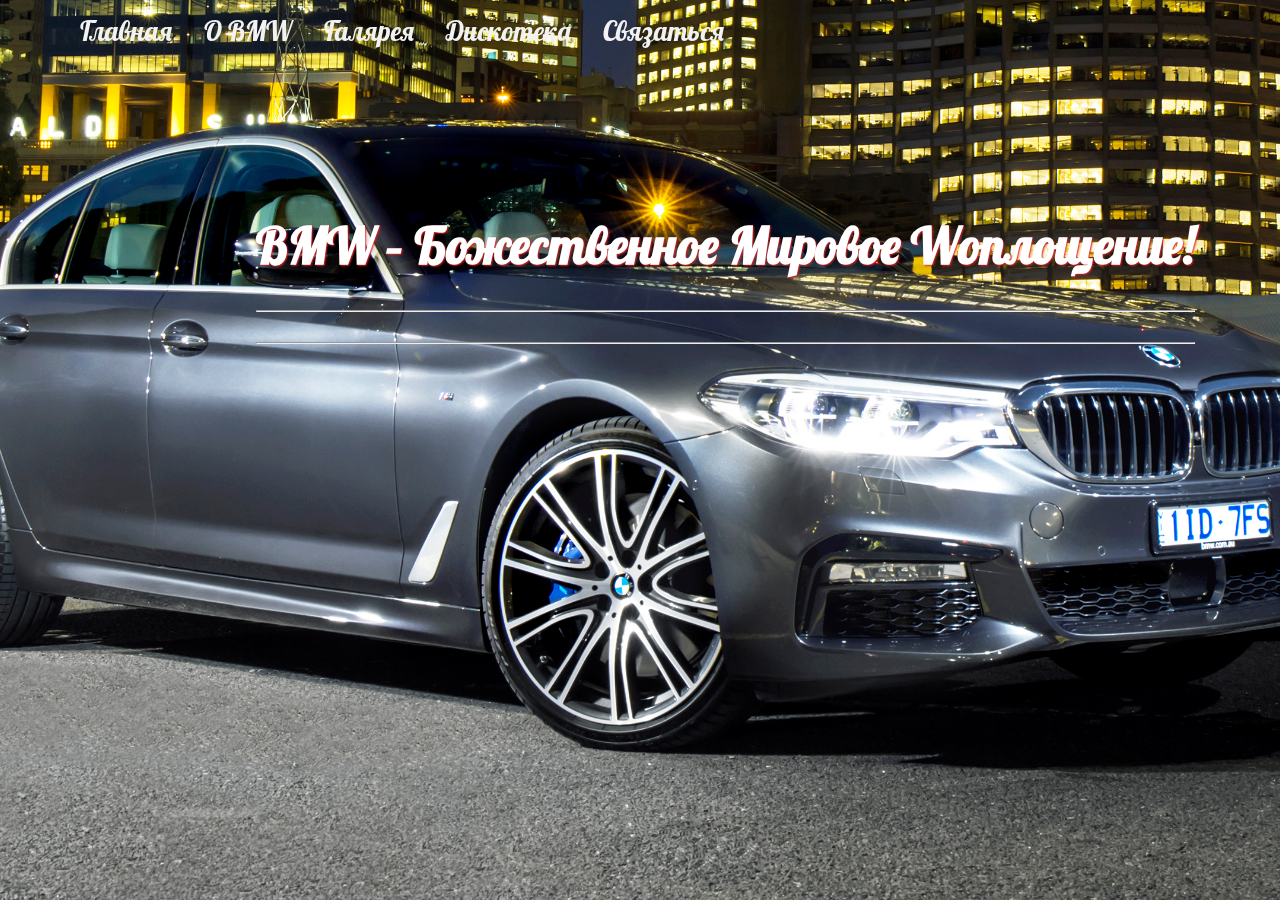
<file: index.html>
<!DOCTYPE html>
<html lang="en">
<head>
    <meta charset="UTF-8">
    <link rel="stylesheet" href="style.css">
    <meta http-equiv="X-UA-Compatible" content="IE=edge">
    <meta name="viewport" content="width=device-width, initial-scale=1.0">
    <title>BMW-сила!</title>
</head>
<body>
    
      
      <div class="navbar">
        <a href="index.html">Главная</a>
        <a href="about.html">О BMW</a>
        <a href="gallary.html">Галярея</a>
        <a href="ball.html" target="_blank">Дискотека</a>
        <a href="contact.html">Связаться</a>
      
      </div>
      
      <div class="ComingSoon">
          <h1> BMW – Божественное Mировое Wоплощение! </h1>
          <hr>
          <p  style="font-size:30px"></p>
         <hr>
      
        </div>
      
</body>
</html>
</file>
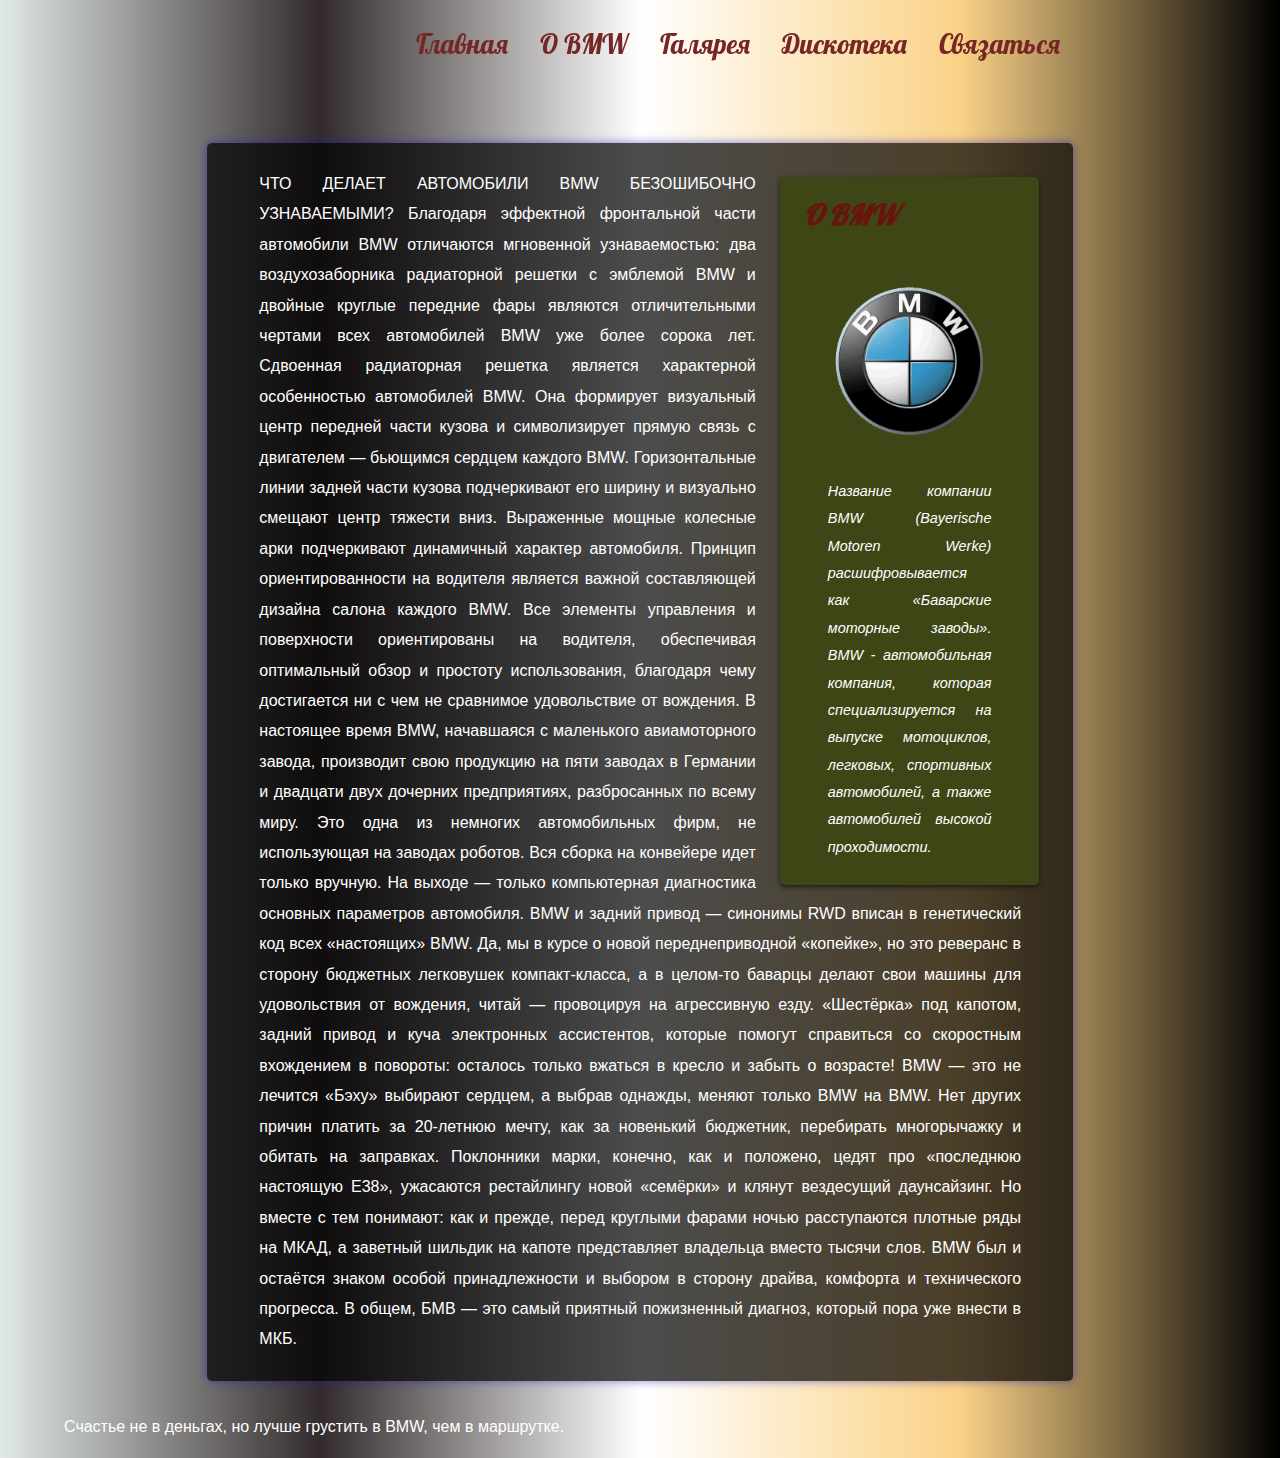
<file: about.html>
<!DOCTYPE html>
<html lang="en">
<head>
    <meta charset="UTF-8">
    <link rel="stylesheet" href="style1.css">
    <meta http-equiv="X-UA-Compatible" content="IE=edge">
    <meta name="viewport" content="width=device-width, initial-scale=1.0">
    <title>BMW</title>
</head>
<body>
 
    <header>
        <div class="navbar">
          <a href="index.html">Главная</a>
        <a href="about.html">О BMW</a>
        <a href="gallary.html" >Галярея</a>
        <a href="ball.html" target="_blank">Дискотека</a>
        <a href="contact.html">Связаться</a>
        
        </div>
        
        <div class="imgW">
          
        </div>
        
        
        </header>
        
        
        <div class="main">
        
           
          <section>
                    
                            
           <article>		
                            
                       
                        <aside>
                            <h1>О BMW</h1>
                           
                              
                              <img src="images/logo-bmw.gif" alt="bmw-logo"   />
        
                           
                            <p>Название компании BMW (Bayerische Motoren Werke) расшифровывается как «Баварские моторные заводы». BMW - автомобильная компания, которая специализируется на выпуске мотоциклов, легковых, спортивных автомобилей, а также автомобилей высокой проходимости.

                              

        
                            </p>
                                                 
                        </aside>
        
        
        <p>
                
        
            ЧТО ДЕЛАЕТ АВТОМОБИЛИ BMW БЕЗОШИБОЧНО УЗНАВАЕМЫМИ?
            
            Благодаря эффектной фронтальной части автомобили BMW отличаются мгновенной узнаваемостью: два воздухозаборника радиаторной решетки с эмблемой BMW и двойные круглые передние фары являются отличительными чертами всех автомобилей BMW уже более сорока лет.
            Сдвоенная радиаторная решетка является характерной особенностью автомобилей BMW. Она формирует визуальный центр передней части кузова и символизирует прямую связь с двигателем — бьющимся сердцем каждого BMW.
            Горизонтальные линии задней части кузова подчеркивают его ширину и визуально смещают центр тяжести вниз. Выраженные мощные колесные арки подчеркивают динамичный характер автомобиля.
            Принцип ориентированности на водителя является важной составляющей дизайна салона каждого BMW. Все элементы управления и поверхности ориентированы на водителя, обеспечивая оптимальный обзор и простоту использования, благодаря чему достигается ни с чем не сравнимое удовольствие от вождения.
            В настоящее время BMW, начавшаяся с маленького авиамоторного завода, производит свою продукцию на пяти заводах в Германии и двадцати двух дочерних предприятиях, разбросанных по всему миру. Это одна из немногих автомобильных фирм, не использующая на заводах роботов. Вся сборка на конвейере идет только вручную. На выходе — только компьютерная диагностика основных параметров автомобиля.
            BMW и задний привод — синонимы
RWD вписан в генетический код всех «настоящих» BMW.

Да, мы в курсе о новой переднеприводной «копейке», но это реверанс в сторону бюджетных легковушек компакт-класса, а в целом-то баварцы делают свои машины для удовольствия от вождения, читай — провоцируя на агрессивную езду.

«Шестёрка» под капотом, задний привод и куча электронных ассистентов, которые помогут справиться со скоростным вхождением в повороты: осталось только вжаться в кресло и забыть о возрасте!

BMW — это не лечится
«Бэху» выбирают сердцем, а выбрав однажды, меняют только BMW на BMW. Нет других причин платить за 20-летнюю мечту, как за новенький бюджетник, перебирать многорычажку и обитать на заправках.

Поклонники марки, конечно, как и положено, цедят про «последнюю настоящую Е38», ужасаются рестайлингу новой «семёрки» и клянут вездесущий даунсайзинг. Но вместе с тем понимают: как и прежде, перед круглыми фарами ночью расступаются плотные ряды на МКАД, а заветный шильдик на капоте представляет владельца вместо тысячи слов.

BMW был и остаётся знаком особой принадлежности и выбором в сторону драйва, комфорта и технического прогресса. В общем, БМВ — это самый приятный пожизненный диагноз, который пора уже внести в МКБ.
         </article>
        </section>
        </div>
        
        
                    <footer>
        
                    <p>Счастье не в деньгах, но лучше грустить в BMW, чем в маршрутке.</p>
        
        
        
                    </footer>
                </div> 
</body>
</html>
</file>
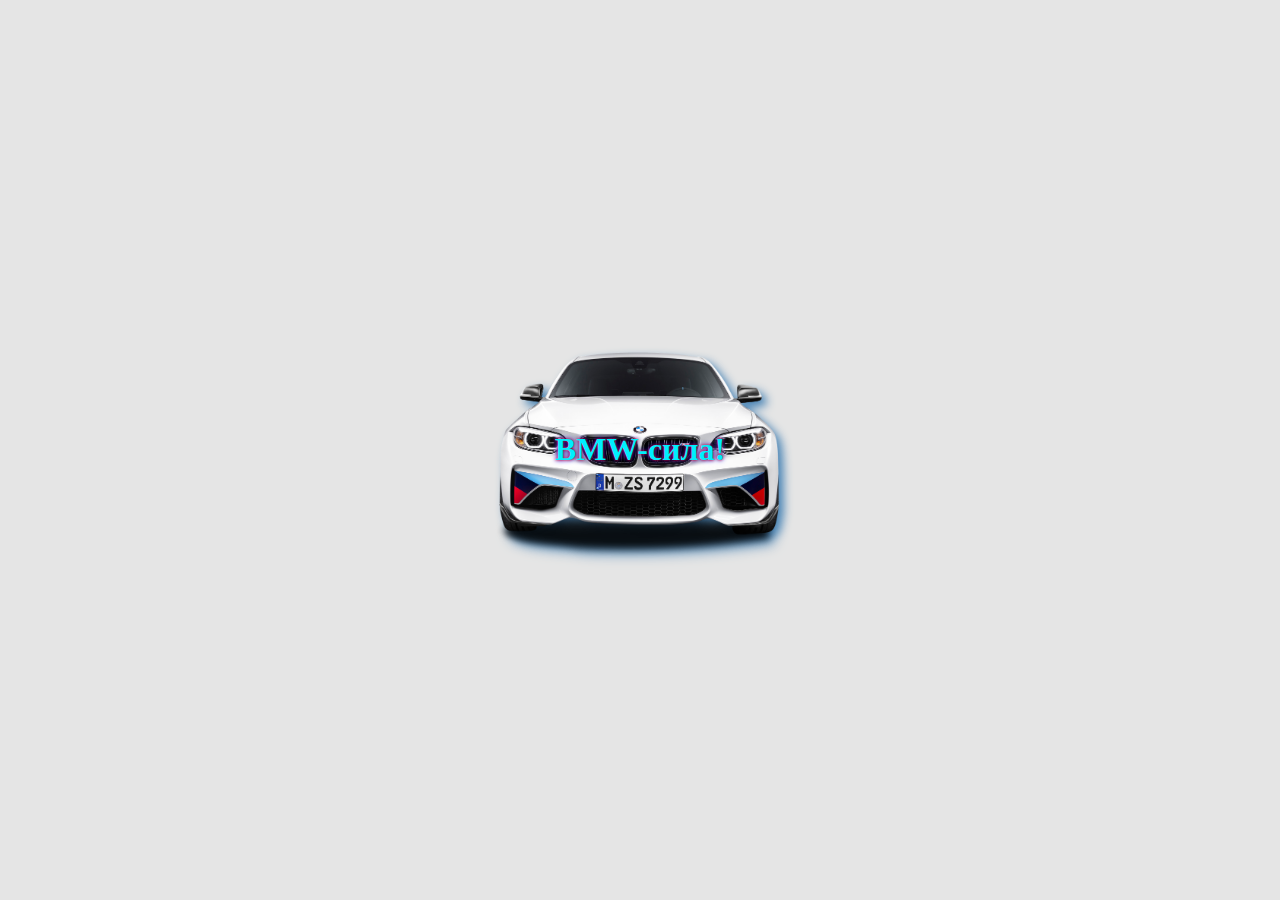
<file: ball.html>
<html>
    <head>
    <title>Поехали! </title>
    <style>
    #hello_image{
     position: absolute;
     top: 50%;
     left: 50%;
     transform: translate(-50%, -50%);
    -webkit-filter: drop-shadow(5px 5px 5px #4682B4);
     filter: drop-shadow(5px 5px 5px #4682B4);
    }
    body{
    background-color: rgba(0, 0, 0, 0.1);
    }
    .container {
     text-align: center;
     color: rgb(0, 238, 255);
    text-shadow: 0 0 3px #FF0000, 0 0 5px #0000FF;
    }
    .centered {
     position: absolute;
     top: 50%;
     left: 50%;
     transform: translate(-50%, -50%);
    }
    .rotate {
     animation: rotation 18s infinite linear;
    }
    .snowflake {
color: white;
font-size: 1em;
text-shadow: 0 0 3px #000;
}
    @keyframes rotation {
     from {
     transform: rotate(0deg);
     }
     to {
     transform: rotate(359deg);
     }
    }
    @-webkit-keyframes snowflakes-fall{0%{top:-10%}100%{top:100%}}

@-webkit-keyframes snowflakes-shake{0%{-webkit-transform:translateX(0px);transform:translateX(0px)}50%{-webkit-transform:translateX(80px);transform:translateX(80px)}100%{-webkit-transform:translateX(0px);transform:translateX(0px)}}

@keyframes snowflakes-fall{0%{top:-10%}100%{top:100%}}

@keyframes snowflakes-shake{0%{transform:translateX(0px)}50%{transform:translateX(80px)}100%{transform:translateX(0px)}}.snowflake{position:fixed;top:-10%;z-index:9999;-webkit-user-select:none;-moz-user-select:none;-ms-user-select:none;user-select:none;cursor:default;-webkit-animation-name:snowflakes-fall,snowflakes-shake;-webkit-animation-duration:10s,3s;-webkit-animation-timing-function:linear,ease-in-out;-webkit-animation-iteration-count:infinite,infinite;-webkit-animation-play-state:running,running;animation-name:snowflakes-fall,snowflakes-shake;animation-duration:10s,3s;animation-timing-function:linear,ease-in-out;animation-iteration-count:infinite,infinite;animation-play-state:running,running}.snowflake:nth-of-type(0){left:1%;-webkit-animation-delay:0s,0s;animation-delay:0s,0s}.snowflake:nth-of-type(1){left:10%;-webkit-animation-delay:1s,1s;animation-delay:1s,1s}.snowflake:nth-of-type(2){left:20%;-webkit-animation-delay:6s,.5s;animation-delay:6s,.5s}.snowflake:nth-of-type(3){left:30%;-webkit-animation-delay:4s,2s;animation-delay:4s,2s}.snowflake:nth-of-type(4){left:40%;-webkit-animation-delay:2s,2s;animation-delay:2s,2s}.snowflake:nth-of-type(5){left:50%;-webkit-animation-delay:8s,3s;animation-delay:8s,3s}.snowflake:nth-of-type(6){left:60%;-webkit-animation-delay:6s,2s;animation-delay:6s,2s}.snowflake:nth-of-type(7){left:70%;-webkit-animation-delay:2.5s,1s;animation-delay:2.5s,1s}.snowflake:nth-of-type(8){left:80%;-webkit-animation-delay:1s,0s;animation-delay:1s,0s}.snowflake:nth-of-type(9){left:90%;-webkit-animation-delay:3s,1.5s;animation-delay:3s,1.5s}
    </style>
    <script>
    function playAudio(url) {
     new Audio(url).play();
    }
    </script>
    </head>
    <body>
        <div class="snowflakes" aria-hidden="true">
            <div class="snowflake">❅</div>
            <div class="snowflake">❅</div>
            <div class="snowflake">❅</div>
            <div class="snowflake">❅</div>
            <div class="snowflake">❅</div>
            <div class="snowflake">❅</div>
            <div class="snowflake">❅</div>
            <div class="snowflake">❅</div>
            <div class="snowflake">❅</div>
            <div class="snowflake">❅</div>
            </div>
    <div class="container">
    <div id="hello_image">
    <img src="images/ball.png" class="rotate" width=50% height=auto
    onclick="playAudio('song.mp3')">
    </div>
    <div class="centered">
    <h1>BMW-сила!</h1>
    </div>
    </div>
    </body>
    </html>
</file>
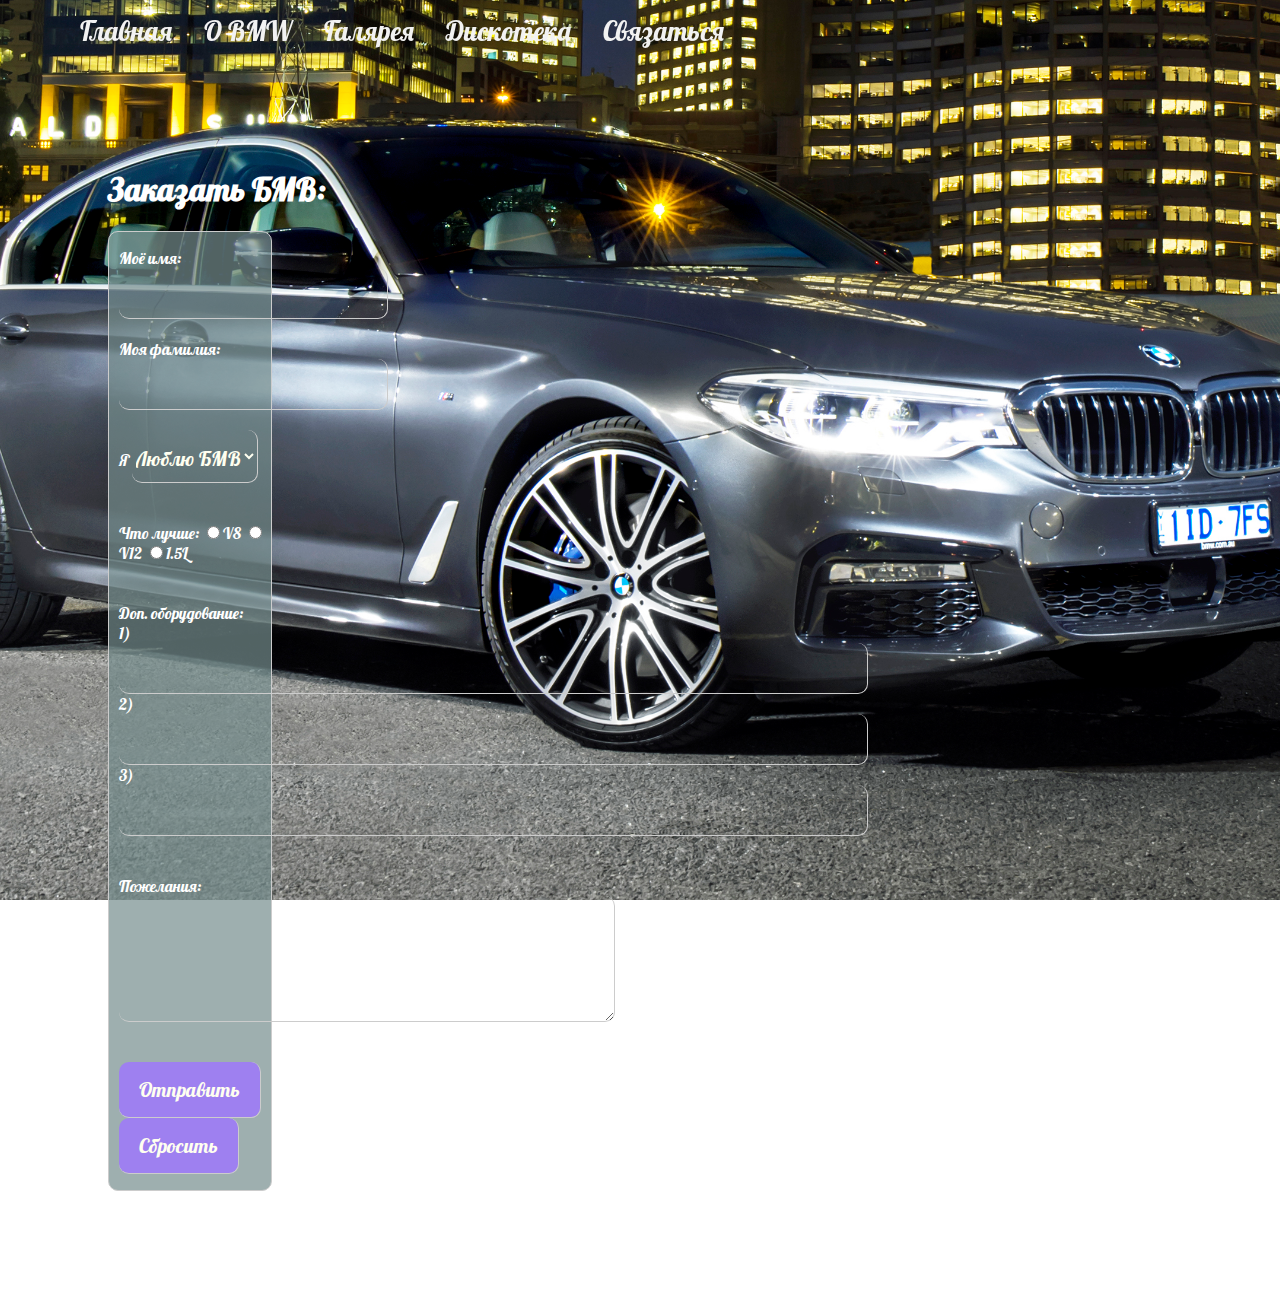
<file: contact.html>
<!DOCTYPE html>
<html lang="en">
<head>
    <meta charset="UTF-8">
    <link rel="stylesheet" href="style3.css">
    <meta http-equiv="X-UA-Compatible" content="IE=edge">
    <meta name="viewport" content="width=device-width, initial-scale=1.0">
    <title>Связаться</title>
</head>
<body>
    

    <div class="navbar">
        <a href="index.html">Главная</a>
        <a href="about.html">О BMW</a>
        <a href="gallary.html">Галярея</a>
        <a href="ball.html" target="_blank">Дискотека</a>
        <a href="contact.html">Связаться</a>
    </div>

    <form action="mailto:example@gmail.com" method="post" enctype="text/plain" class="contact">
        <br>
        <br>
        <h1> Заказать БМВ:</h1>
        <div class="group">
        <p>
            Моё имя:
            <input type="text" required size="20" name="First_name">
            <br><br> Моя фамилия:
            <input type="text" required size="20" name="Last_Name">
            <br><br> Я
            <select type="text" value="" name="Gender">
    <option>Люблю БМВ</option>
   <option>Девочка</option>
    </select>
            <br><br>
            <br> Что лучше:
            <input type="radio" required name="Behavior" value="obediently">V8
            <input type="radio" required name="Behavior" value="not bad">V12
            <input type="radio" required name="Behavior" value="badly, but I promise to improve">1.5L
            <br><br>
            <br>Доп. оборудование:
            <br>1)&nbsp;
            <input type="text" required size="60" name="First_wish">
            <br>2)&nbsp;
            <input type="text" required size="60" name="Second_wish">
            <br>3)&nbsp;
            <input type="text" required size="60" name="Third_wish">
            
            <br><br><br>Пожелания:<br>
            <textarea name="P.S." cols="40" rows="4"></textarea>
            <br><br>
            <div id="buttons">
            <input type="submit" value="Отправить">
            <input type="reset" value="Сбросить">
            </div>
        </p>
    </div>
    </form>
</body>
</html>
</file>
<file: style.css>
@import url('https://fonts.googleapis.com/css2?family=Lobster&display=swap');

.navbar {
    position: fixed;
    top: 0%;
    left: 5%;
    width: 100%;
    height:50 px;
    background: rgba(0, 0, 0, 0.0); /* Black background with 1.0 opacity */
  }
  
  .navbar a {
    float: left;
    display: block;
    color: #f2f2f2;
    text-align: center;
    padding: 14px 16px;
    text-decoration: none;
    font-size: 27px;
  }
  
  .navbar a:hover {
    background: #ddd;
    color: black;
  }
  
  
  body { 
      background: url("images/no.jpg") no-repeat top fixed ; 
      background-size:cover;
      font-family: 'Lobster', cursive;
      
  }
  
  
  

  
  
  
  .ComingSoon {
    position: absolute;
    top: 20%;
    left: 20%;
     text-align: center;
    color: rgb(255, 255, 255);
    text-shadow: 1px 1px 2px rgb(221, 34, 34);
    
    font-size: 25px;
  }
</file>
<file: style1.css>
@import url('https://fonts.googleapis.com/css2?family=Lobster&display=swap');


body {
    margin:0;
    background: linear-gradient(90deg, rgb(225, 233, 230) 0%, rgb(51, 43, 43) 25%, white 50%, rgb(250, 210, 135) 75%, rgb(0, 0, 0) 100%);
    font-family: 'Lobster', cursive;
    }
    
    .navbar {
      overflow: hidden;
      position: fixed;
      margin-top: 20px;
    top:0;
      margin-left: 400px;
      width: 100%;
      height: 50px;
      background: rgba(0, 0, 0, 0.0);
      z-index:7;
    }
    
    
    .navbar a {
      float: left;
      display: block;
      color: #772626;
      text-align: center;
      padding: 7px 16px;
      text-decoration: none;
      font-size: 27px;
    }
    
    .navbar a:hover {
      background: #ddd;
      color: black;
    }
    
    .main {
      padding: 15px;
      margin-left: 15%;
      margin-top: 10%;
    
    }
    
    
    
    article, aside
    
    {
        display: inline-block;
        vertical-align: top;
        text-align: justify;
       
    }
    
    
    article
    
    {
    background-color: rgba(0, 0, 0, 0.7);
    
        box-shadow: 0 0 10px rgba(17, 17, 204, 0.5); /* Параметры тени */
        padding: 10px;
        border-radius: 5px;
        width: 80%;
        margin-right: 5%;
        z-index:-2;
    }
    
    
    
    aside {
        position: relative;
        width: 40%;
        padding-left: 1.5rem;
        margin-left: 1.5rem;
        padding-right: 1.5rem;
        margin-right: 1.5rem;
        margin-top: 1.5rem;
        float: right;
   
        font-style: italic;
        color: #66160c;
    
          width: 25%;
        background-color: #3e4616;
    
        box-shadow: 0px 2px 5px #1c1a19;
        border-radius: 5px;
    
 
    
       
        font-size: 0.9em;
        z-index:1; 
    }
    
    aside > p {
        margin: 1.5rem;
    }
    
    p {
        font-family: 'Fira Sans', sans-serif;
        text-align: justify;
        line-height: 1.9em;
        color: rgb(255, 255, 255);
        margin-right: 5%;
        margin-left: 5%
    }
    
    
    #santa_picture
    
    {
    
        text-align: center;
    
    }
    
    
    
    .footer {
        display: block; margin: 0 auto;
    }
    
    
    
    .imgW {
      width: 100%;
      height: 200px;
    
       position: absolute;
       top:0px;
       position: fixed;
       z-index:5;
    }
    .imgW>img {
      position: absolute;
      top: 0;
      left: 0;
      width: 100%;
      height: 100%;
    }
    
    aside img
    
    {
    
        margin: 15px 10px;
        max-width: 80%;
        background-size: contain
    
    }
</file>
<file: style3.css>
@import url('https://fonts.googleapis.com/css2?family=Lobster&display=swap');

.navbar {
    position: fixed;
    top: 0%;
    left: 5%;
    width: 100%;
    height:50 px;
    background: rgba(0, 0, 0, 0.0); /* Black background with 1.0 opacity */
  }
  
  .navbar a {
    float: left;
    display: block;
    color: #f2f2f2;
    text-align: center;
    padding: 14px 16px;
    text-decoration: none;
    font-size: 27px;
  }
  
  .navbar a:hover {
    background: #ddd;
    color: black;
  }
  
  
  body { 
      background: url("images/no.jpg") no-repeat top fixed ; 
      background-size:cover;
      font-family: 'Lobster', cursive;
  }

 
  .contact{
      color: #fff;
      padding: 100px;
      
      
  }

  .group{
      border: 1px solid #ccc;
      margin-right: 900px;
      padding-left: 10px;
      background: rgba(117, 141, 141, 0.7); 
      
      
      border-radius: 10px;
  }

 .group input,
 .group textarea,
 .group option,
 .group select
 {
     border: none;
     background:transparent;
     border-bottom: 1px solid #ccc;
     border-right: 1px solid #ccc;
     padding: 15px 0 10px;
     outline: none;
     font-family: inherit;
     color: ivory;
     font-size: 20px;
     border-radius: 10px;
     

 }
 
 #buttons input{
     padding: 15px 20px;
     background: rgb(158, 128, 240);
     cursor: pointer;

     
 }

 #buttons input:hover{
     opacity: 0.9;
 }
</file>
